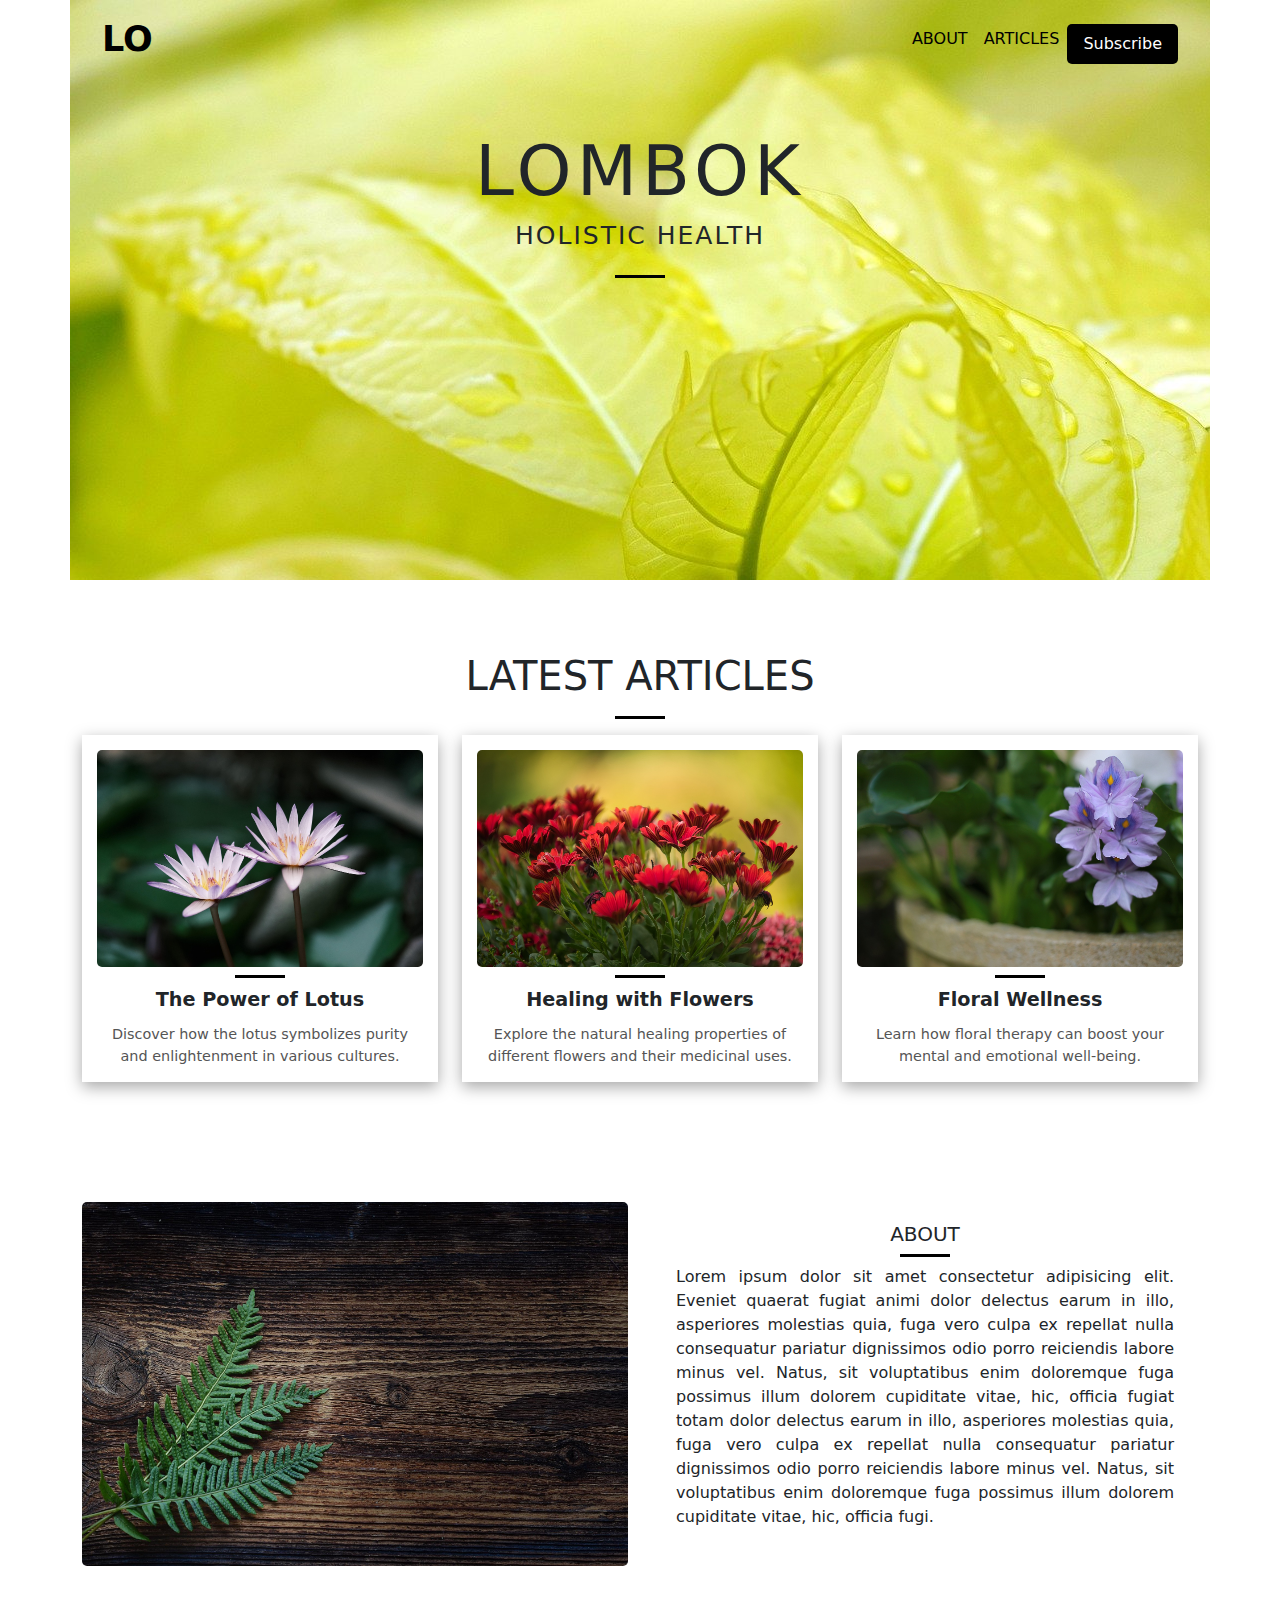
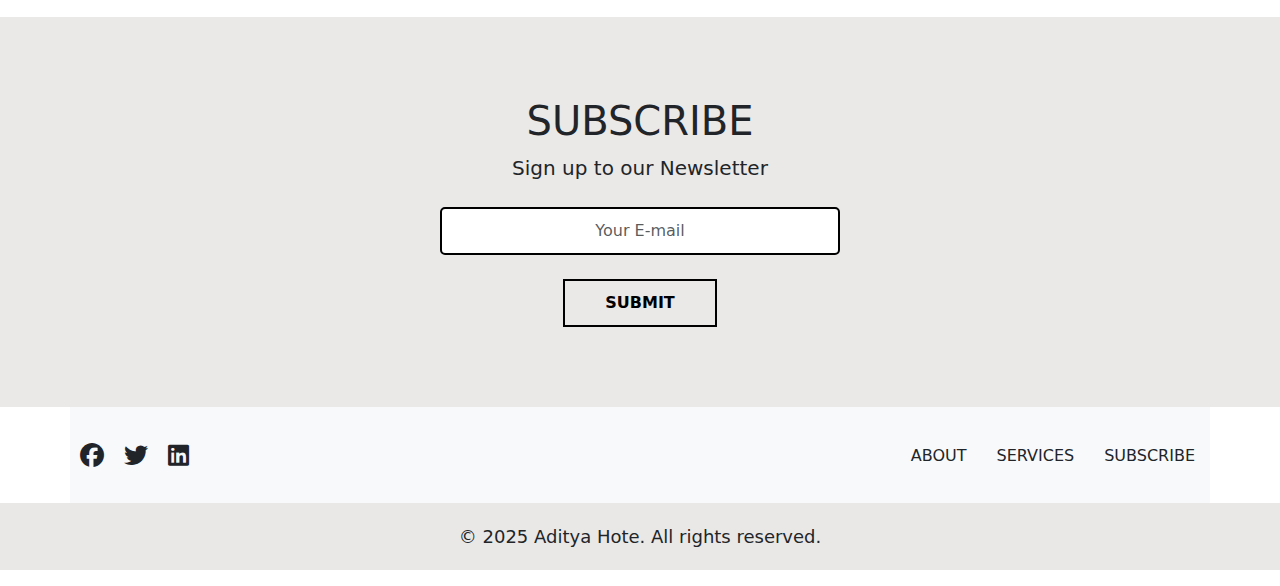
<file: index.html>
<!DOCTYPE html>
<html lang="en">
<head>
    <meta charset="UTF-8">
    <meta name="viewport" content="width=device-width, initial-scale=1">
    <title>Responsive Section</title>
    <link href="https://cdn.jsdelivr.net/npm/bootstrap@5.3.3/dist/css/bootstrap.min.css" rel="stylesheet">
    <link rel="stylesheet" href="https://cdnjs.cloudflare.com/ajax/libs/font-awesome/6.7.2/css/all.min.css"
    integrity="sha512-Evv84Mr4kqVGRNSgIGL/F/aIDqQb7xQ2vcrdIwxfjThSH8CSR7PBEakCr51Ck+w+/U6swU2Im1vVX0SVk9ABhg=="
    crossorigin="anonymous" referrerpolicy="no-referrer" />
    
    
   <link rel="stylesheet" href="Res-lombok.css">
</head>
<body>

<div class="container-fluid  mb-4">
    <div class="container img-box">

        <nav class="navbar navbar-expand-lg p-2">
            <div class="container-fluid">
                <a class="navbar-brand logo" href="#">LO</a>
                <button class="navbar-toggler" type="button" data-bs-toggle="collapse"
                    data-bs-target="#navbarSupportedContent" aria-controls="navbarSupportedContent"
                    aria-expanded="false" aria-label="Toggle navigation">
                    <span class="navbar-toggler-icon"></span>
                </button>

                <div class="collapse navbar-collapse justify-content-lg-end text-center text-lg-start" id="navbarSupportedContent">
                    <ul class="navbar-nav mb-2 mb-lg-0 mx-auto mx-lg-0">
                        <li class="nav-item">
                            <a class="nav-link active LS" href="#">ABOUT</a>
                        </li>
                        <li class="nav-item">
                            <a class="nav-link active LS" href="#">ARTICLES</a>
                        </li>
                    </ul>
                    <button class="navbutton d-block d-lg-inline">Subscribe</button>
                </div>
            </div>
        </nav>

        <div class="herosection">
            <h1 style="font-size: 70px;">LOMBOK</h1>
            <h6 style="font-size: 25px;">HOLISTIC HEALTH</h6>
            <p class="line mt-3"></p>
        </div>

    </div>
</div>


<div class="container-fluid cards-section py-5">
    <h6 class="text-center" style="font-size: 40px;">LATEST ARTICLES</h6>
    <p class="line2 my-3"></p>

    <div class="container">
        <div class="row justify-content-center">
            <!-- Card 1 -->
            <div class="col-lg-4 col-md-6 col-sm-12">
                <div class="card">
                    <img src="lotus-8065281_1280.jpg" alt="Lotus">
                    <p class="line3 mt-2"></p>
                    <h5 class="card-title">The Power of Lotus</h5>
                    <p class="card-text">Discover how the lotus symbolizes purity and enlightenment in various cultures.</p>
                </div>
            </div>

            <!-- Card 2 -->
            <div class="col-lg-4 col-md-6 col-sm-12">
                <div class="card">
                    <img src="flowers-8081925_1280.jpg" alt="Flowers">
                    <p class="line3 mt-2"></p>
                    <h5 class="card-title">Healing with Flowers</h5>
                    <p class="card-text">Explore the natural healing properties of different flowers and their medicinal uses.</p>
                </div>
            </div>

            <!-- Card 3 -->
            <div class="col-lg-4 col-md-6 col-sm-12">
                <div class="card">
                    <img src="flower-7495870_1280.jpg" alt="Flower">
                    <p class="line3 mt-2"></p>
                    <h5 class="card-title">Floral Wellness</h5>
                    <p class="card-text">Learn how floral therapy can boost your mental and emotional well-being.</p>
                </div>
            </div>
        </div>
    </div>
</div>

<div class="container-fluid thirdsection py-5">
    <div class="container">
        <div class="row align-items-center">
            <!-- Image Section -->
            <div class="col-lg-6 col-md-12 about-img">
                <img src="fern-1250903_1920.jpg" alt="Fern Image">
            </div>
            <!-- Text Section -->
            <div class="col-lg-6 col-md-12 d-flex flex-column justify-content-center">
                <div class="text-center p-4">
                    <h5>ABOUT</h5>
                    <p class="line4 my-2"></p>
                    <p class="about-text">
                        Lorem ipsum dolor sit amet consectetur adipisicing elit. Eveniet quaerat fugiat animi dolor delectus earum in illo, asperiores molestias quia, fuga vero culpa ex repellat nulla consequatur pariatur dignissimos odio porro reiciendis labore minus vel. Natus, sit voluptatibus enim doloremque fuga possimus illum dolorem cupiditate vitae, hic, officia fugiat totam dolor delectus earum in illo, asperiores molestias quia, fuga vero culpa ex repellat nulla consequatur pariatur dignissimos odio porro reiciendis labore minus vel. Natus, sit voluptatibus enim doloremque fuga possimus illum dolorem cupiditate vitae, hic, officia fugi.
                    </p>
                </div>
            </div>
        </div>
    </div>
</div>

<div class="container-fluid subscribe-section text-center">
    <h1>SUBSCRIBE</h1>
    <p class="fs-5">Sign up to our Newsletter</p>
    
    <div class="d-flex flex-column align-items-center">
        <input type="email" placeholder="Your E-mail" class="form-control text-center my-2">
        <button class="mt-3">SUBMIT</button>
    </div>
</div>

<div class="footer container">
    <div class="d-flex flex-column flex-md-row justify-content-between align-items-center py-3">
        
        <!-- Social Icons -->
        <div class="social-icons d-flex">
            <i class="fa-brands fa-facebook"></i>
            <i class="fa-brands fa-twitter"></i>
            <i class="fa-brands fa-linkedin"></i>
        </div>

        <!-- Footer Links -->
        <div class="footer-links d-flex mt-3 mt-md-0">
            <h5>ABOUT</h5>
            <h5>SERVICES</h5>
            <h5>SUBSCRIBE</h5>
        </div>
    </div>
</div>

<div class="foot">
  <p> &copy; 2025 Aditya Hote. All rights reserved.</p>
</div>

<script src="https://cdn.jsdelivr.net/npm/bootstrap@5.3.3/dist/js/bootstrap.bundle.min.js"></script>

</body>
</html>
</file>
<file: Res-lombok.css>
.herosection {
    text-align: center;
    padding: 50px 20px;
    display: flex;
    flex-direction: column;
    justify-content: center;
    align-items: center;
    
    min-height: 50vh; /* Ensures proper centering */
}

.line {
    width: 50px;
    height: 3px;
    background-color: black;
    margin: auto;
}
.img-box{
    height: 580px;
    background-image: url(yellow-leaves-9374748_1920.jpg);
}
.navbutton {
    background-color: black;
    color: white;
    border: none;
    padding: 8px 16px;
    margin-top: 10px;
    font-weight: 500;
    border-radius: 5px;
}
.foot p {
    background-color: rgb(234, 232, 230);
    padding: 20px;
    text-align: center;
    font-size: 18px;
    font-weight: 500;
}
.foot{
    width: 100%;
}
.line2, .line3 {
    width: 50px;
    height: 3px;
    background-color: black;
    margin: auto;
}
.card {
    border: none;
    box-shadow: 0 4px 8px rgba(0, 0, 0, 0.1);
    padding: 15px;
    margin-bottom: 20px;
    text-align: center;
    height: auto;
    border-radius: 0px;
    box-shadow: rgba(0, 0, 0, 0.35) 0px 5px 15px;
    
}
.card img {
    width: 100%;
    height: auto;
    border-radius: 5px;
}
.herosection h1{
    letter-spacing: 5px;
}
.herosection h6{
    letter-spacing: 2px;
}
.card-title {
    font-size: 1.2rem;
    font-weight: bold;
    margin-top: 10px;
}
.card-text {
    font-size: 0.9rem;
    color: #555;
    margin-top: 5px;
}
.navbutton:hover {
    background-color: gray;
}
.line4 {
    width: 50px;
    height: 3px;
    background-color: black;
    margin: auto;
}
.about-img img {
    width: 100%;
    height: auto;
    border-radius: 5px;
}
.about-text {
    text-align: justify;
}
@media (min-width: 992px) {
    .herosection {
        text-align: center;
        align-items: center; /* Ensures text stays in center */
    }
}

.subscribe-section {
    background-color: rgb(235, 232, 232);
    padding: 80px 20px;
}
.subscribe-section input {
    width: 100%;
    max-width: 400px;
    border: 2px solid #000;
    padding: 10px;
    border-radius: 5px;
}
.LS{
    font-weight: 500;
}
.subscribe-section button {
    border: 2px solid black;
    padding: 10px 40px;
    background-color: transparent;
    font-weight: bold;
    transition: 0.3s;
}
.subscribe-section button:hover {
    background-color: black;
    color: white;
}
.logo{
    font-size: 35px;
    font-weight: 600;
}
.footer {
    background-color: #f8f9fa;
    padding: 20px 0;
}
.footer .social-icons i {
    font-size: 24px;
    margin: 0 10px;
    cursor: pointer;
    transition: 0.3s;
}
.footer .social-icons i:hover {
    color: #007bff;
}
.footer-links h5 {
    margin: 0 15px;
    font-size: 16px;
    cursor: pointer;
    transition: 0.3s;
}
.footer-links h5:hover {
    color: #007bff;
}
</file>
